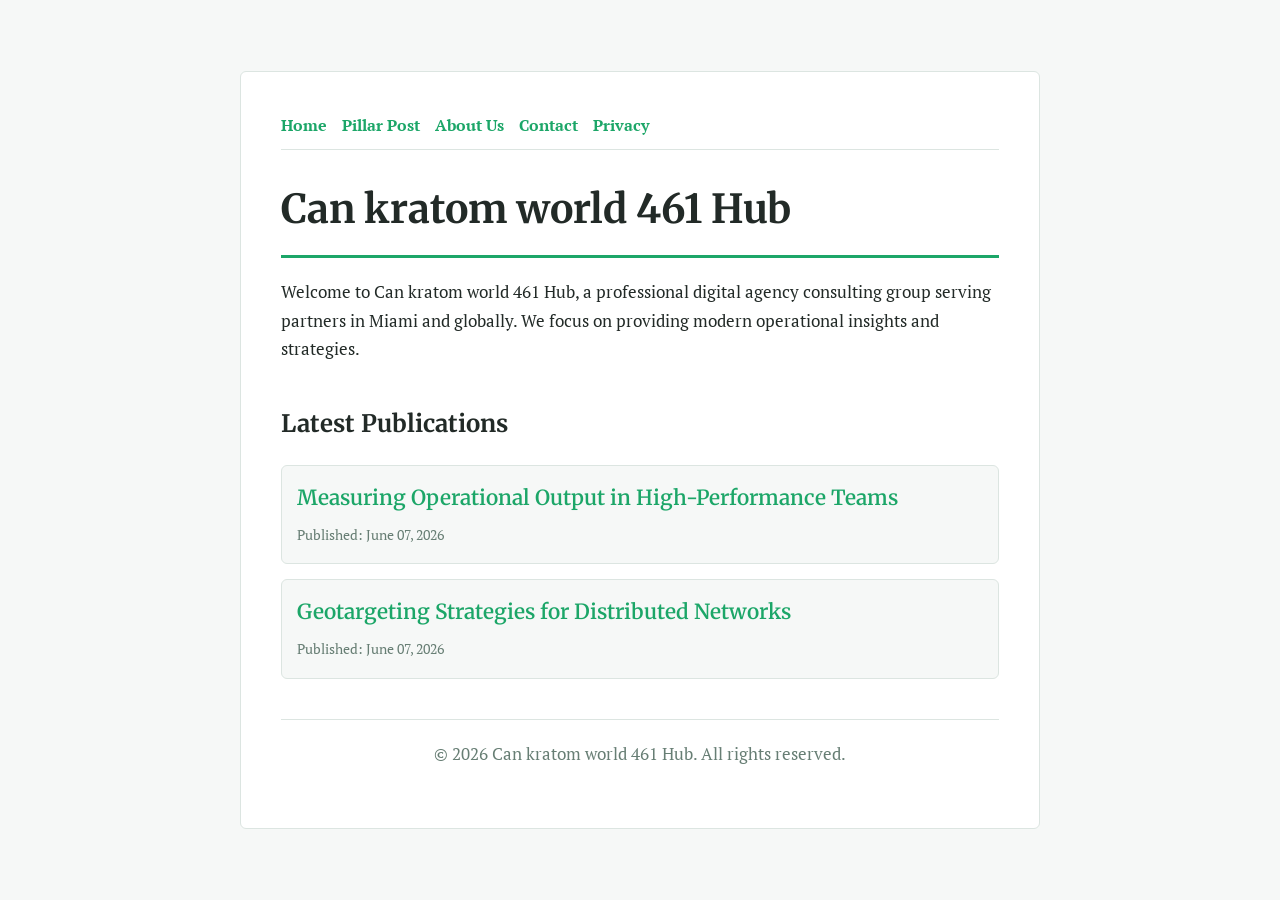
<file: index.html>
<!DOCTYPE html>
<html lang="en">
<head>
    <meta charset="UTF-8">
    <meta name="viewport" content="width=device-width, initial-scale=1.0">
    <title>Can kratom world 461 Hub | Digital Agency - Miami</title>
    <meta name="description" content="Welcome to Can kratom world 461 Hub, a professional digital agency consulting group serving partners in Miami and globally. We focus on providing modern operational insights and strategies.">
    <meta name="geo.region" content="US-FL" />
    <meta name="geo.placename" content="Miami" />
    <meta name="geo.position" content="25.7617;-80.1918" />
    <meta name="ICBM" content="25.7617, -80.1918" />
    <link rel="stylesheet" href="style.css">
    <script type="application/ld+json">
{
  "@context": "https://schema.org",
  "@type": "LocalBusiness",
  "name": "Can kratom world 461 Hub",
  "url": "https://can-kratom-world-461.github.io",
  "telephone": "+1-305-555-0177",
  "address": {
    "@type": "PostalAddress",
    "addressLocality": "Miami",
    "addressRegion": "FL",
    "postalCode": "33130",
    "addressCountry": "US"
  },
  "geo": {
    "@type": "GeoCoordinates",
    "latitude": 25.7617,
    "longitude": -80.1918
  }
}
</script>
</head>
<body>
    
        <div class="container" style="max-width: 800px;">
            <nav style="display: flex; gap: 15px; margin-bottom: 25px; border-bottom: 1px solid var(--border-color); padding-bottom: 10px; overflow-x: auto; flex-wrap: wrap;">
            <a href="index.html">Home</a>
            <a href="measuring-operational-output-in-high-performance-teams.html">Pillar Post</a>
            <a href="about.html">About Us</a>
            <a href="contact.html">Contact</a>
            <a href="privacy.html">Privacy</a>
        </nav>
            <h1>Can kratom world 461 Hub</h1>
            <p>Welcome to Can kratom world 461 Hub, a professional digital agency consulting group serving partners in Miami and globally. We focus on providing modern operational insights and strategies.</p>
            <h2 style="margin-top: 40px;">Latest Publications</h2>
            <ul style="list-style-type: none; padding-left: 0;">
                <li style="background: var(--bg-color); padding: 15px; border-radius: var(--border-radius); border: 1px solid var(--border-color); margin-bottom: 15px;">
                <h3 style="margin-bottom: 5px; font-size: 1.3rem;"><a href="measuring-operational-output-in-high-performance-teams.html">Measuring Operational Output in High-Performance Teams</a></h3>
                <span style="font-size:0.85rem; color: var(--muted-text)">Published: June 07, 2026</span>
            </li>
<li style="background: var(--bg-color); padding: 15px; border-radius: var(--border-radius); border: 1px solid var(--border-color); margin-bottom: 15px;">
                <h3 style="margin-bottom: 5px; font-size: 1.3rem;"><a href="geotargeting-strategies-for-distributed-networks.html">Geotargeting Strategies for Distributed Networks</a></h3>
                <span style="font-size:0.85rem; color: var(--muted-text)">Published: June 07, 2026</span>
            </li>

            </ul>
            <footer>
                <p>&copy; 2026 Can kratom world 461 Hub. All rights reserved.</p>
            </footer>
        </div>
        
</body>
</html>
</file>
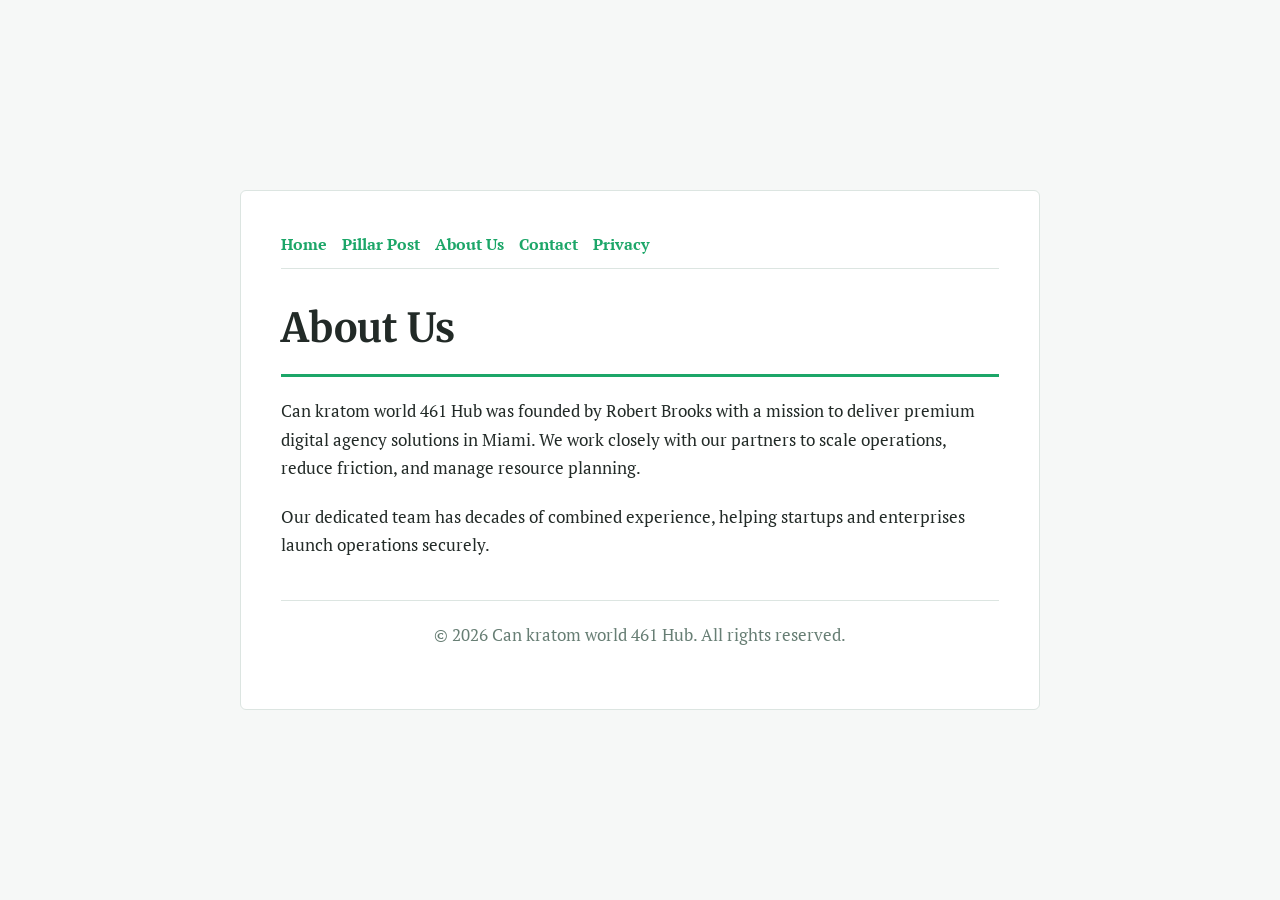
<file: about.html>
<!DOCTYPE html>
<html lang="en">
<head>
    <meta charset="UTF-8">
    <meta name="viewport" content="width=device-width, initial-scale=1.0">
    <title>About Us | Can kratom world 461 Hub</title>
    <meta name="description" content="Can kratom world 461 Hub was founded by Robert Brooks with a mission to deliver premium digital agency solutions in Miami. We work closely with our partners to scale operations, reduce friction, and manage resource planning.">
    <meta name="geo.region" content="US-FL" />
    <meta name="geo.placename" content="Miami" />
    <meta name="geo.position" content="25.7617;-80.1918" />
    <meta name="ICBM" content="25.7617, -80.1918" />
    <link rel="stylesheet" href="style.css">
</head>
<body>
    
        <div class="container" style="max-width: 800px;">
            <nav style="display: flex; gap: 15px; margin-bottom: 25px; border-bottom: 1px solid var(--border-color); padding-bottom: 10px; overflow-x: auto; flex-wrap: wrap;">
            <a href="index.html">Home</a>
            <a href="measuring-operational-output-in-high-performance-teams.html">Pillar Post</a>
            <a href="about.html">About Us</a>
            <a href="contact.html">Contact</a>
            <a href="privacy.html">Privacy</a>
        </nav>
            <h1>About Us</h1>
            <p>Can kratom world 461 Hub was founded by Robert Brooks with a mission to deliver premium digital agency solutions in Miami. We work closely with our partners to scale operations, reduce friction, and manage resource planning.</p>
            <p>Our dedicated team has decades of combined experience, helping startups and enterprises launch operations securely.</p>
            <footer>
                <p>&copy; 2026 Can kratom world 461 Hub. All rights reserved.</p>
            </footer>
        </div>
        
</body>
</html>
</file>
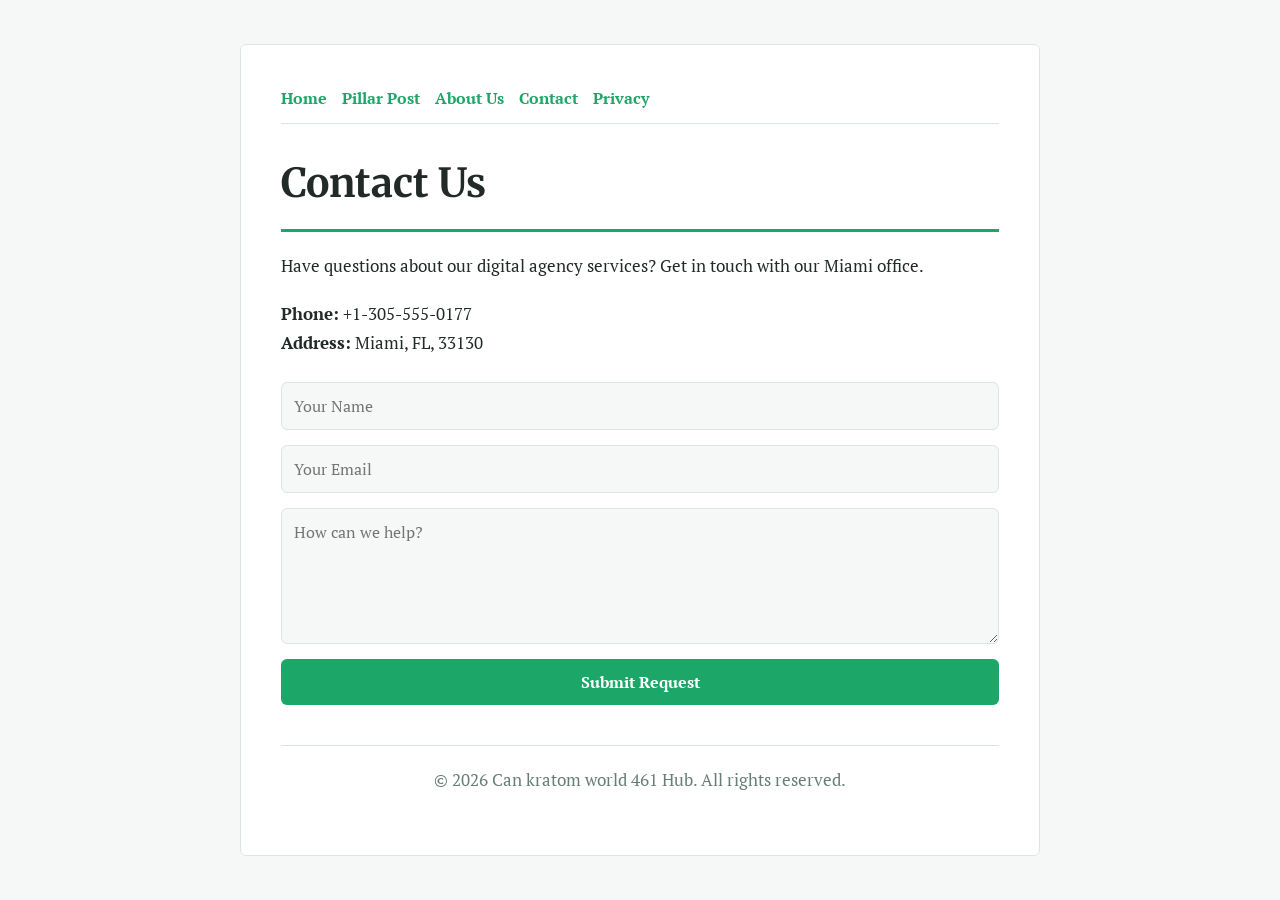
<file: contact.html>
<!DOCTYPE html>
<html lang="en">
<head>
    <meta charset="UTF-8">
    <meta name="viewport" content="width=device-width, initial-scale=1.0">
    <title>Contact Us | Can kratom world 461 Hub</title>
    <meta name="description" content="Have questions about our digital agency services? Get in touch with our Miami office.">
    <meta name="geo.region" content="US-FL" />
    <meta name="geo.placename" content="Miami" />
    <meta name="geo.position" content="25.7617;-80.1918" />
    <meta name="ICBM" content="25.7617, -80.1918" />
    <link rel="stylesheet" href="style.css">
</head>
<body>
    
        <div class="container" style="max-width: 800px;">
            <nav style="display: flex; gap: 15px; margin-bottom: 25px; border-bottom: 1px solid var(--border-color); padding-bottom: 10px; overflow-x: auto; flex-wrap: wrap;">
            <a href="index.html">Home</a>
            <a href="measuring-operational-output-in-high-performance-teams.html">Pillar Post</a>
            <a href="about.html">About Us</a>
            <a href="contact.html">Contact</a>
            <a href="privacy.html">Privacy</a>
        </nav>
            <h1>Contact Us</h1>
            <p>Have questions about our digital agency services? Get in touch with our Miami office.</p>
            <p><strong>Phone:</strong> +1-305-555-0177<br><strong>Address:</strong> Miami, FL, 33130</p>
            <form action="https://formspree.io/f/placeholder" method="POST">
                <input type="text" name="name" placeholder="Your Name" required>
                <input type="email" name="email" placeholder="Your Email" required>
                <textarea name="message" placeholder="How can we help?" rows="5" required></textarea>
                <button type="submit">Submit Request</button>
            </form>
            <footer>
                <p>&copy; 2026 Can kratom world 461 Hub. All rights reserved.</p>
            </footer>
        </div>
        
</body>
</html>
</file>
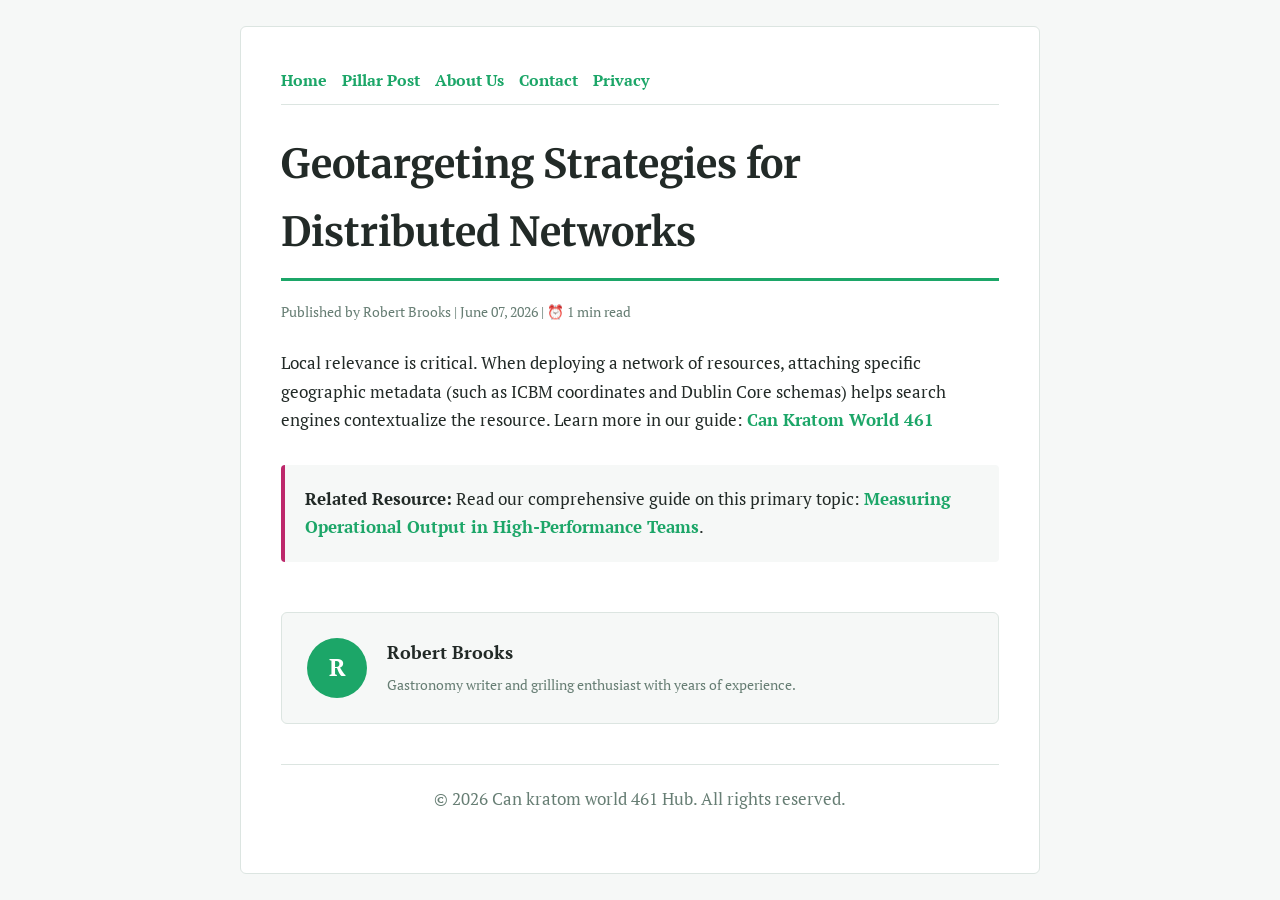
<file: geotargeting-strategies-for-distributed-networks.html>
<!DOCTYPE html>
<html lang="en">
<head>
    <meta charset="UTF-8">
    <meta name="viewport" content="width=device-width, initial-scale=1.0">
    <title>Geotargeting Strategies for Distributed Networks - Can kratom world 461 Hub</title>
    <meta name="description" content="Geotargeting Strategies for Distributed Networks">
    <meta name="geo.region" content="US-FL" />
    <meta name="geo.placename" content="Miami" />
    <meta name="geo.position" content="25.7617;-80.1918" />
    <meta name="ICBM" content="25.7617, -80.1918" />
    <link rel="stylesheet" href="style.css">
</head>
<body>
    
            <div class="container" style="max-width: 800px;">
                <nav style="display: flex; gap: 15px; margin-bottom: 25px; border-bottom: 1px solid var(--border-color); padding-bottom: 10px; overflow-x: auto; flex-wrap: wrap;">
            <a href="index.html">Home</a>
            <a href="measuring-operational-output-in-high-performance-teams.html">Pillar Post</a>
            <a href="about.html">About Us</a>
            <a href="contact.html">Contact</a>
            <a href="privacy.html">Privacy</a>
        </nav>
                <h1>Geotargeting Strategies for Distributed Networks</h1>
                <div style="font-size:0.85rem; color: var(--muted-text); margin-bottom: 25px;">
                    Published by Robert Brooks | June 07, 2026 | ⏰ 1 min read
                </div>
                <article style="margin-top: 20px;">
                    <p>Local relevance is critical. When deploying a network of resources, attaching specific geographic metadata (such as ICBM coordinates and Dublin Core schemas) helps search engines contextualize the resource. Learn more in our guide: <a href="https://blog-can-kratom-900.pages.dev/effective-project-management-and-operational-efficiency.html">Can Kratom World 461</a></p>
                    <div class="link-resource" style="margin-top: 30px; padding: 20px; border-left: 4px solid var(--accent-color); background: var(--bg-color); border-radius: 4px;"><p style="margin: 0;"><strong>Related Resource:</strong> Read our comprehensive guide on this primary topic: <a href="measuring-operational-output-in-high-performance-teams.html">Measuring Operational Output in High-Performance Teams</a>.</p></div>
                </article>
                
            <div class="author-box" style="margin-top: 50px; padding: 25px; background: var(--bg-color); border: 1px solid var(--border-color); border-radius: var(--border-radius); display: flex; gap: 20px; align-items: center;">
                <div style="width: 60px; height: 60px; border-radius: 50%; background: var(--primary-color); display: flex; align-items: center; justify-content: center; color: white; font-weight: bold; font-size: 1.5rem;">R</div>
                <div>
                    <h4 style="margin-bottom: 5px; font-weight: bold; font-size: 1.1rem;">Robert Brooks</h4>
                    <p style="margin: 0; font-size: 0.9rem; color: var(--muted-text);">Gastronomy writer and grilling enthusiast with years of experience.</p>
                </div>
            </div>
            
                <footer>
                    <p>&copy; 2026 Can kratom world 461 Hub. All rights reserved.</p>
                </footer>
            </div>
            
</body>
</html>
</file>
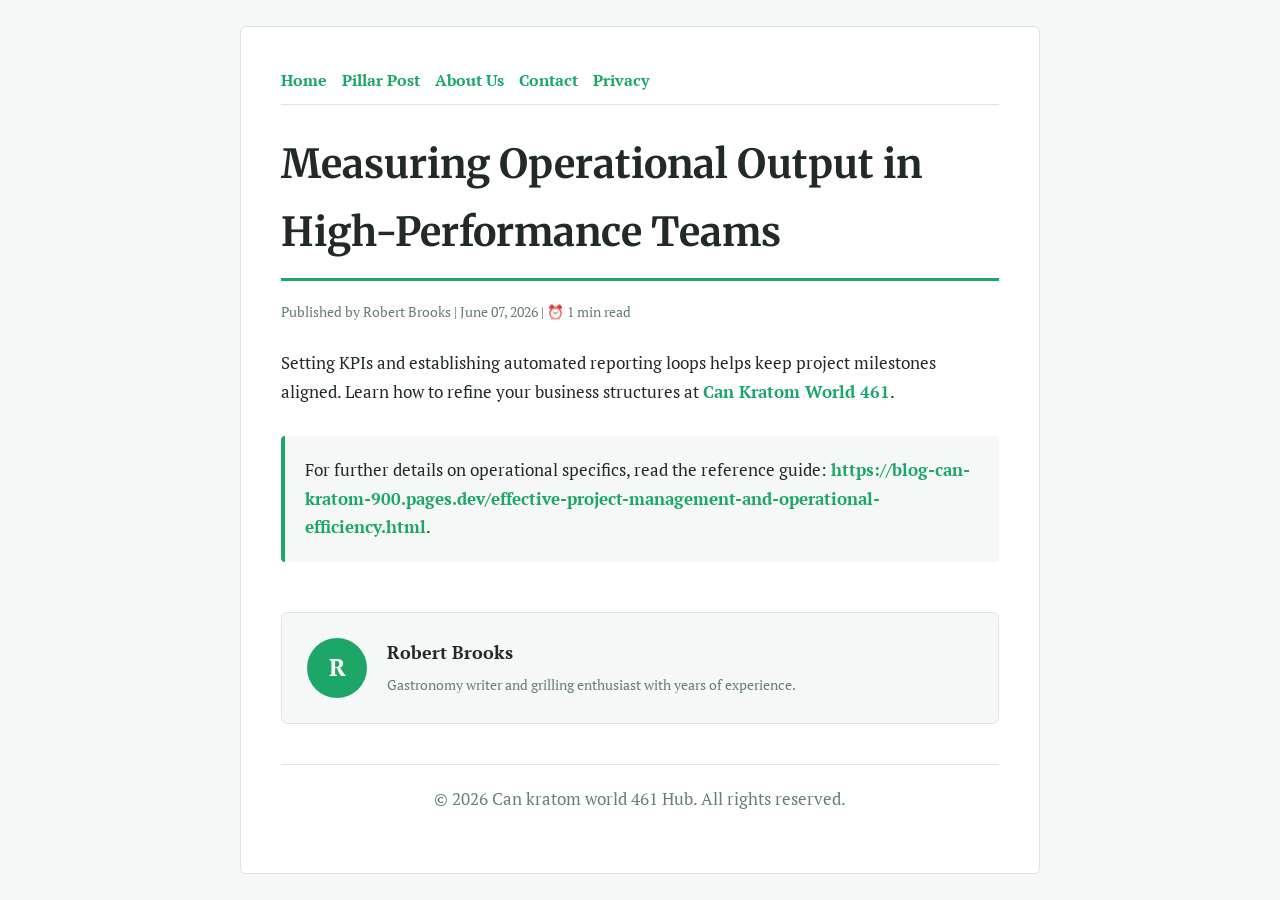
<file: measuring-operational-output-in-high-performance-teams.html>
<!DOCTYPE html>
<html lang="en">
<head>
    <meta charset="UTF-8">
    <meta name="viewport" content="width=device-width, initial-scale=1.0">
    <title>Measuring Operational Output in High-Performance Teams - Can kratom world 461 Hub</title>
    <meta name="description" content="Measuring Operational Output in High-Performance Teams">
    <meta name="geo.region" content="US-FL" />
    <meta name="geo.placename" content="Miami" />
    <meta name="geo.position" content="25.7617;-80.1918" />
    <meta name="ICBM" content="25.7617, -80.1918" />
    <link rel="stylesheet" href="style.css">
</head>
<body>
    
            <div class="container" style="max-width: 800px;">
                <nav style="display: flex; gap: 15px; margin-bottom: 25px; border-bottom: 1px solid var(--border-color); padding-bottom: 10px; overflow-x: auto; flex-wrap: wrap;">
            <a href="index.html">Home</a>
            <a href="measuring-operational-output-in-high-performance-teams.html">Pillar Post</a>
            <a href="about.html">About Us</a>
            <a href="contact.html">Contact</a>
            <a href="privacy.html">Privacy</a>
        </nav>
                <h1>Measuring Operational Output in High-Performance Teams</h1>
                <div style="font-size:0.85rem; color: var(--muted-text); margin-bottom: 25px;">
                    Published by Robert Brooks | June 07, 2026 | ⏰ 1 min read
                </div>
                <article style="margin-top: 20px;">
                    <p>Setting KPIs and establishing automated reporting loops helps keep project milestones aligned. Learn how to refine your business structures at <a href="https://blog-can-kratom-900.pages.dev/effective-project-management-and-operational-efficiency.html">Can Kratom World 461</a>.</p>
                    <div class="link-resource" style="margin-top: 30px; padding: 20px; border-left: 4px solid var(--primary-color); background: var(--bg-color); border-radius: 4px;"><p style="margin: 0;">For further details on operational specifics, read the reference guide: <strong><a href="https://blog-can-kratom-900.pages.dev/effective-project-management-and-operational-efficiency.html">https://blog-can-kratom-900.pages.dev/effective-project-management-and-operational-efficiency.html</a></strong>.</p></div>
                </article>
                
            <div class="author-box" style="margin-top: 50px; padding: 25px; background: var(--bg-color); border: 1px solid var(--border-color); border-radius: var(--border-radius); display: flex; gap: 20px; align-items: center;">
                <div style="width: 60px; height: 60px; border-radius: 50%; background: var(--primary-color); display: flex; align-items: center; justify-content: center; color: white; font-weight: bold; font-size: 1.5rem;">R</div>
                <div>
                    <h4 style="margin-bottom: 5px; font-weight: bold; font-size: 1.1rem;">Robert Brooks</h4>
                    <p style="margin: 0; font-size: 0.9rem; color: var(--muted-text);">Gastronomy writer and grilling enthusiast with years of experience.</p>
                </div>
            </div>
            
                <footer>
                    <p>&copy; 2026 Can kratom world 461 Hub. All rights reserved.</p>
                </footer>
            </div>
            
</body>
</html>
</file>
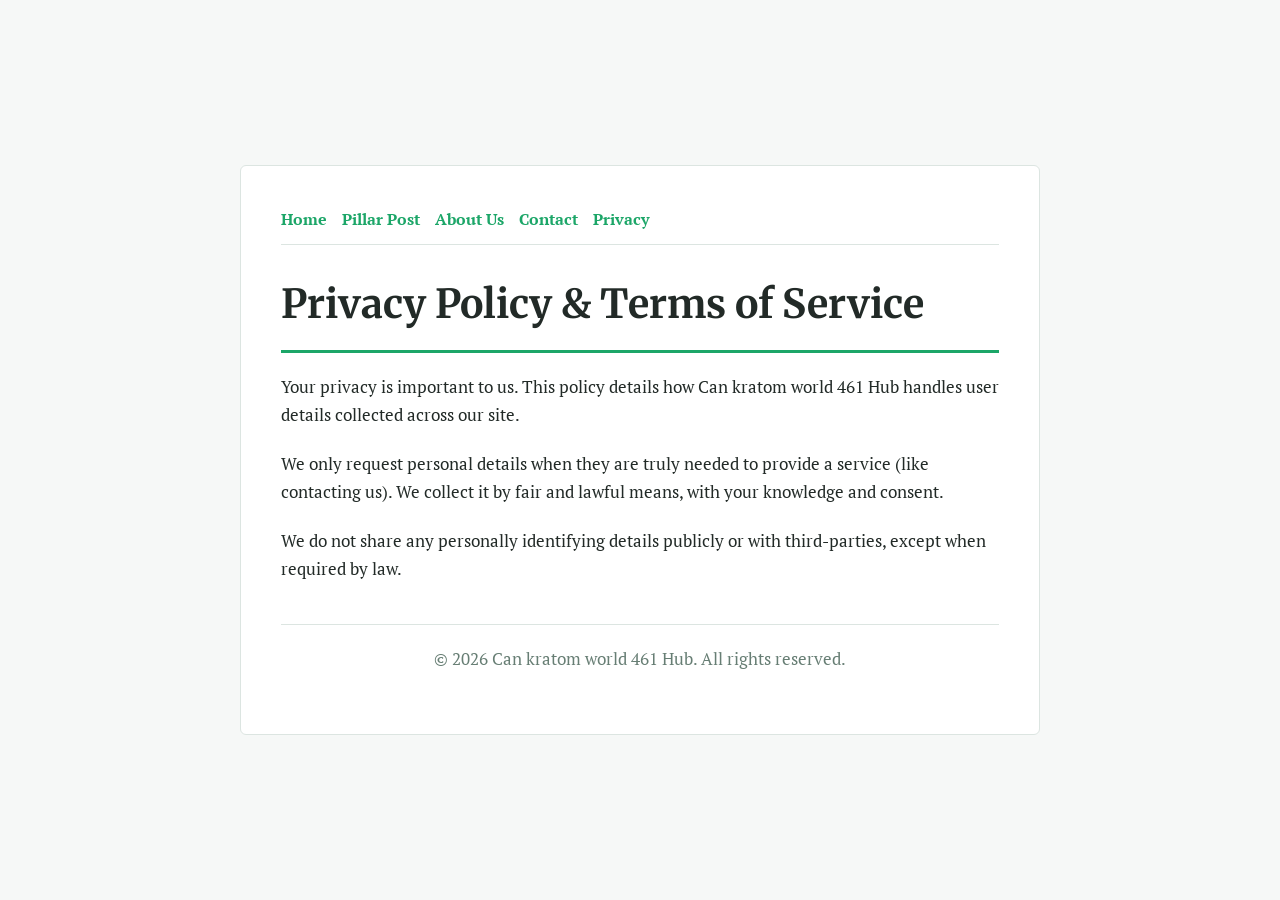
<file: privacy.html>
<!DOCTYPE html>
<html lang="en">
<head>
    <meta charset="UTF-8">
    <meta name="viewport" content="width=device-width, initial-scale=1.0">
    <title>Privacy Policy & Terms of Service - Can kratom world 461 Hub</title>
    <meta name="description" content="Your privacy is important to us. This policy details how Can kratom world 461 Hub handles user details collected across our site.">
    <meta name="geo.region" content="US-FL" />
    <meta name="geo.placename" content="Miami" />
    <meta name="geo.position" content="25.7617;-80.1918" />
    <meta name="ICBM" content="25.7617, -80.1918" />
    <link rel="stylesheet" href="style.css">
</head>
<body>
    
        <div class="container" style="max-width: 800px;">
            <nav style="display: flex; gap: 15px; margin-bottom: 25px; border-bottom: 1px solid var(--border-color); padding-bottom: 10px; overflow-x: auto; flex-wrap: wrap;">
            <a href="index.html">Home</a>
            <a href="measuring-operational-output-in-high-performance-teams.html">Pillar Post</a>
            <a href="about.html">About Us</a>
            <a href="contact.html">Contact</a>
            <a href="privacy.html">Privacy</a>
        </nav>
            <h1>Privacy Policy & Terms of Service</h1>
            <p>Your privacy is important to us. This policy details how Can kratom world 461 Hub handles user details collected across our site.</p>
            <p>We only request personal details when they are truly needed to provide a service (like contacting us). We collect it by fair and lawful means, with your knowledge and consent.</p>
            <p>We do not share any personally identifying details publicly or with third-parties, except when required by law.</p>
            <footer>
                <p>&copy; 2026 Can kratom world 461 Hub. All rights reserved.</p>
            </footer>
        </div>
        
</body>
</html>
</file>
<file: style.css>
@import url('https://fonts.googleapis.com/css2?family=Merriweather:wght@700&family=PT+Serif:wght@400;600&display=swap');

:root {
    --bg-color: hsl(153, 15%, 97%);
    --card-bg: hsl(153, 15%, 100%);
    --text-color: hsl(153, 10%, 15%);
    --muted-text: hsl(153, 10%, 45%);
    --primary-color: hsl(153, 71%, 38%);
    --accent-color: hsl(333, 65%, 45%);
    --border-color: hsl(153, 15%, 88%);
    --border-radius: 6px;
    --shadow: none;
    --font-headline: 'Merriweather', sans-serif;
    --font-body: 'PT Serif', sans-serif;
}

* {
    box-sizing: border-box;
    margin: 0;
    padding: 0;
}

body {
    background-color: var(--bg-color);
    color: var(--text-color);
    font-family: var(--font-body);
    line-height: 1.7;
    padding: 20px;
    display: flex;
    justify-content: center;
    min-height: 100vh;
}

a {
    color: var(--primary-color);
    text-decoration: none;
    font-weight: 600;
    transition: color 0.2s ease;
}

a:hover {
    color: var(--accent-color);
    text-decoration: underline;
}

.container {
    width: 100%;
    max-width: 900px;
    background: var(--card-bg);
    border: 1px solid var(--border-color);
    border-radius: var(--border-radius);
    padding: 40px;
    box-shadow: var(--shadow);
    margin: auto;
}

h1, h2, h3 {
    font-family: var(--font-headline);
    margin-bottom: 20px;
    color: var(--text-color);
}

h1 {
    font-size: 2.5rem;
    border-bottom: 3px solid var(--primary-color);
    padding-bottom: 12px;
}

p {
    margin-bottom: 20px;
    font-size: 1.05rem;
}

ul {
    margin-bottom: 20px;
    padding-left: 20px;
}

li {
    margin-bottom: 8px;
}

form {
    display: flex;
    flex-direction: column;
    gap: 15px;
    margin-top: 25px;
}

input, textarea, button {
    padding: 12px;
    border: 1px solid var(--border-color);
    border-radius: var(--border-radius);
    font-family: var(--font-body);
    font-size: 1rem;
    background: var(--bg-color);
    color: var(--text-color);
}

button {
    background: var(--primary-color);
    color: white;
    font-weight: 600;
    border: none;
    cursor: pointer;
    transition: background 0.2s ease;
}

button:hover {
    background: var(--accent-color);
}

footer {
    margin-top: 40px;
    border-top: 1px solid var(--border-color);
    padding-top: 20px;
    font-size: 0.9rem;
    color: var(--muted-text);
    text-align: center;
}
</file>
